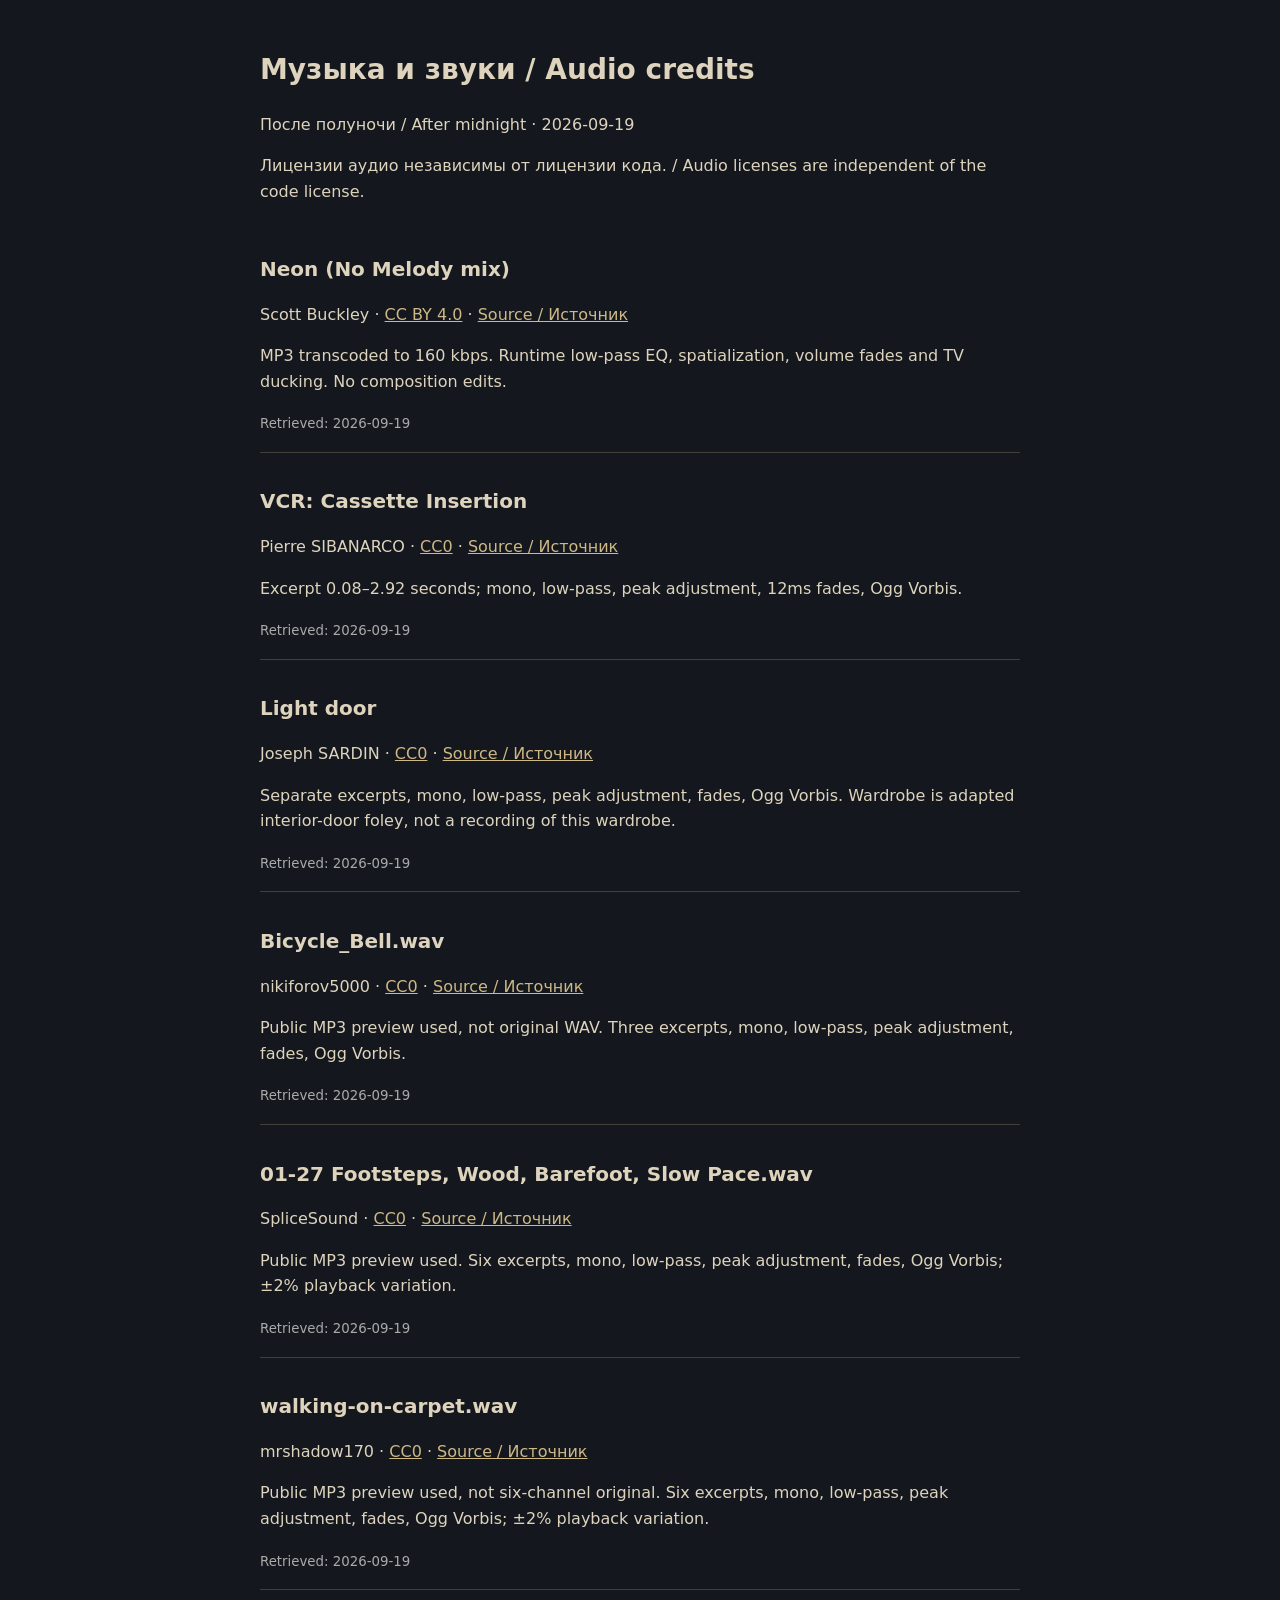
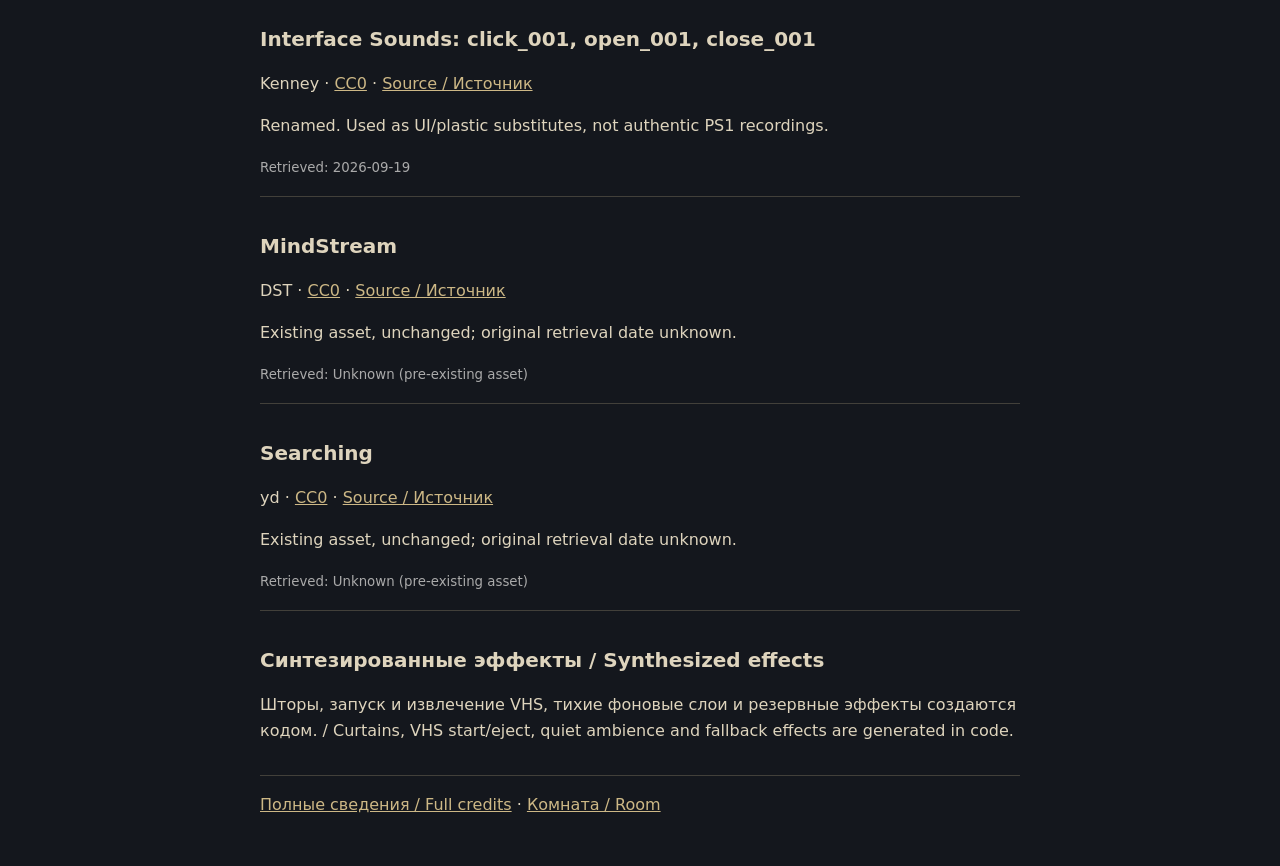
<file: audio-credits.html>
<!doctype html><html lang="ru"><meta charset="utf-8"><meta name="viewport" content="width=device-width,initial-scale=1"><title>Audio credits — После полуночи</title><style>body{background:#14171d;color:#ded4bd;font:16px/1.6 system-ui;max-width:760px;margin:48px auto;padding:0 24px}a{color:#cdb886}h1{font-size:28px}h2{font-size:20px}section{padding:16px 0;border-bottom:1px solid #42403a}small{color:#aaa}</style><main><h1>Музыка и звуки / Audio credits</h1><p>После полуночи / After midnight · 2026-09-19</p><p>Лицензии аудио независимы от лицензии кода. / Audio licenses are independent of the code license.</p><section><h2>Neon (No Melody mix)</h2><p>Scott Buckley · <a href="https://creativecommons.org/licenses/by/4.0/">CC BY 4.0</a> · <a href="https://www.scottbuckley.com.au/library/neon/">Source / Источник</a></p><p>MP3 transcoded to 160 kbps. Runtime low-pass EQ, spatialization, volume fades and TV ducking. No composition edits.</p><small>Retrieved: 2026-09-19</small></section><section><h2>VCR: Cassette Insertion</h2><p>Pierre SIBANARCO · <a href="https://creativecommons.org/publicdomain/zero/1.0/">CC0</a> · <a href="https://bigsoundbank.com/vcr-cassette-insertion-s2690.html">Source / Источник</a></p><p>Excerpt 0.08–2.92 seconds; mono, low-pass, peak adjustment, 12ms fades, Ogg Vorbis.</p><small>Retrieved: 2026-09-19</small></section><section><h2>Light door</h2><p>Joseph SARDIN · <a href="https://creativecommons.org/publicdomain/zero/1.0/">CC0</a> · <a href="https://bigsoundbank.com/light-door-s0224.html">Source / Источник</a></p><p>Separate excerpts, mono, low-pass, peak adjustment, fades, Ogg Vorbis. Wardrobe is adapted interior-door foley, not a recording of this wardrobe.</p><small>Retrieved: 2026-09-19</small></section><section><h2>Bicycle_Bell.wav</h2><p>nikiforov5000 · <a href="https://creativecommons.org/publicdomain/zero/1.0/">CC0</a> · <a href="https://freesound.org/people/nikiforov5000/sounds/330956/">Source / Источник</a></p><p>Public MP3 preview used, not original WAV. Three excerpts, mono, low-pass, peak adjustment, fades, Ogg Vorbis.</p><small>Retrieved: 2026-09-19</small></section><section><h2>01-27 Footsteps, Wood, Barefoot, Slow Pace.wav</h2><p>SpliceSound · <a href="https://creativecommons.org/publicdomain/zero/1.0/">CC0</a> · <a href="https://freesound.org/people/SpliceSound/sounds/369641/">Source / Источник</a></p><p>Public MP3 preview used. Six excerpts, mono, low-pass, peak adjustment, fades, Ogg Vorbis; ±2% playback variation.</p><small>Retrieved: 2026-09-19</small></section><section><h2>walking-on-carpet.wav</h2><p>mrshadow170 · <a href="https://creativecommons.org/publicdomain/zero/1.0/">CC0</a> · <a href="https://freesound.org/people/mrshadow170/sounds/128096/">Source / Источник</a></p><p>Public MP3 preview used, not six-channel original. Six excerpts, mono, low-pass, peak adjustment, fades, Ogg Vorbis; ±2% playback variation.</p><small>Retrieved: 2026-09-19</small></section><section><h2>Interface Sounds: click_001, open_001, close_001</h2><p>Kenney · <a href="https://creativecommons.org/publicdomain/zero/1.0/">CC0</a> · <a href="https://kenney.nl/assets/interface-sounds">Source / Источник</a></p><p>Renamed. Used as UI/plastic substitutes, not authentic PS1 recordings.</p><small>Retrieved: 2026-09-19</small></section><section><h2>MindStream</h2><p>DST · <a href="https://creativecommons.org/publicdomain/zero/1.0/">CC0</a> · <a href="https://opengameart.org/content/mindstream">Source / Источник</a></p><p>Existing asset, unchanged; original retrieval date unknown.</p><small>Retrieved: Unknown (pre-existing asset)</small></section><section><h2>Searching</h2><p>yd · <a href="https://creativecommons.org/publicdomain/zero/1.0/">CC0</a> · <a href="https://opengameart.org/content/searching">Source / Источник</a></p><p>Existing asset, unchanged; original retrieval date unknown.</p><small>Retrieved: Unknown (pre-existing asset)</small></section><section><h2>Синтезированные эффекты / Synthesized effects</h2><p>Шторы, запуск и извлечение VHS, тихие фоновые слои и резервные эффекты создаются кодом. / Curtains, VHS start/eject, quiet ambience and fallback effects are generated in code.</p></section><p><a href="./AUDIO_CREDITS.md">Полные сведения / Full credits</a> · <a href="./index.html">Комната / Room</a></p></main></html>
</file>
